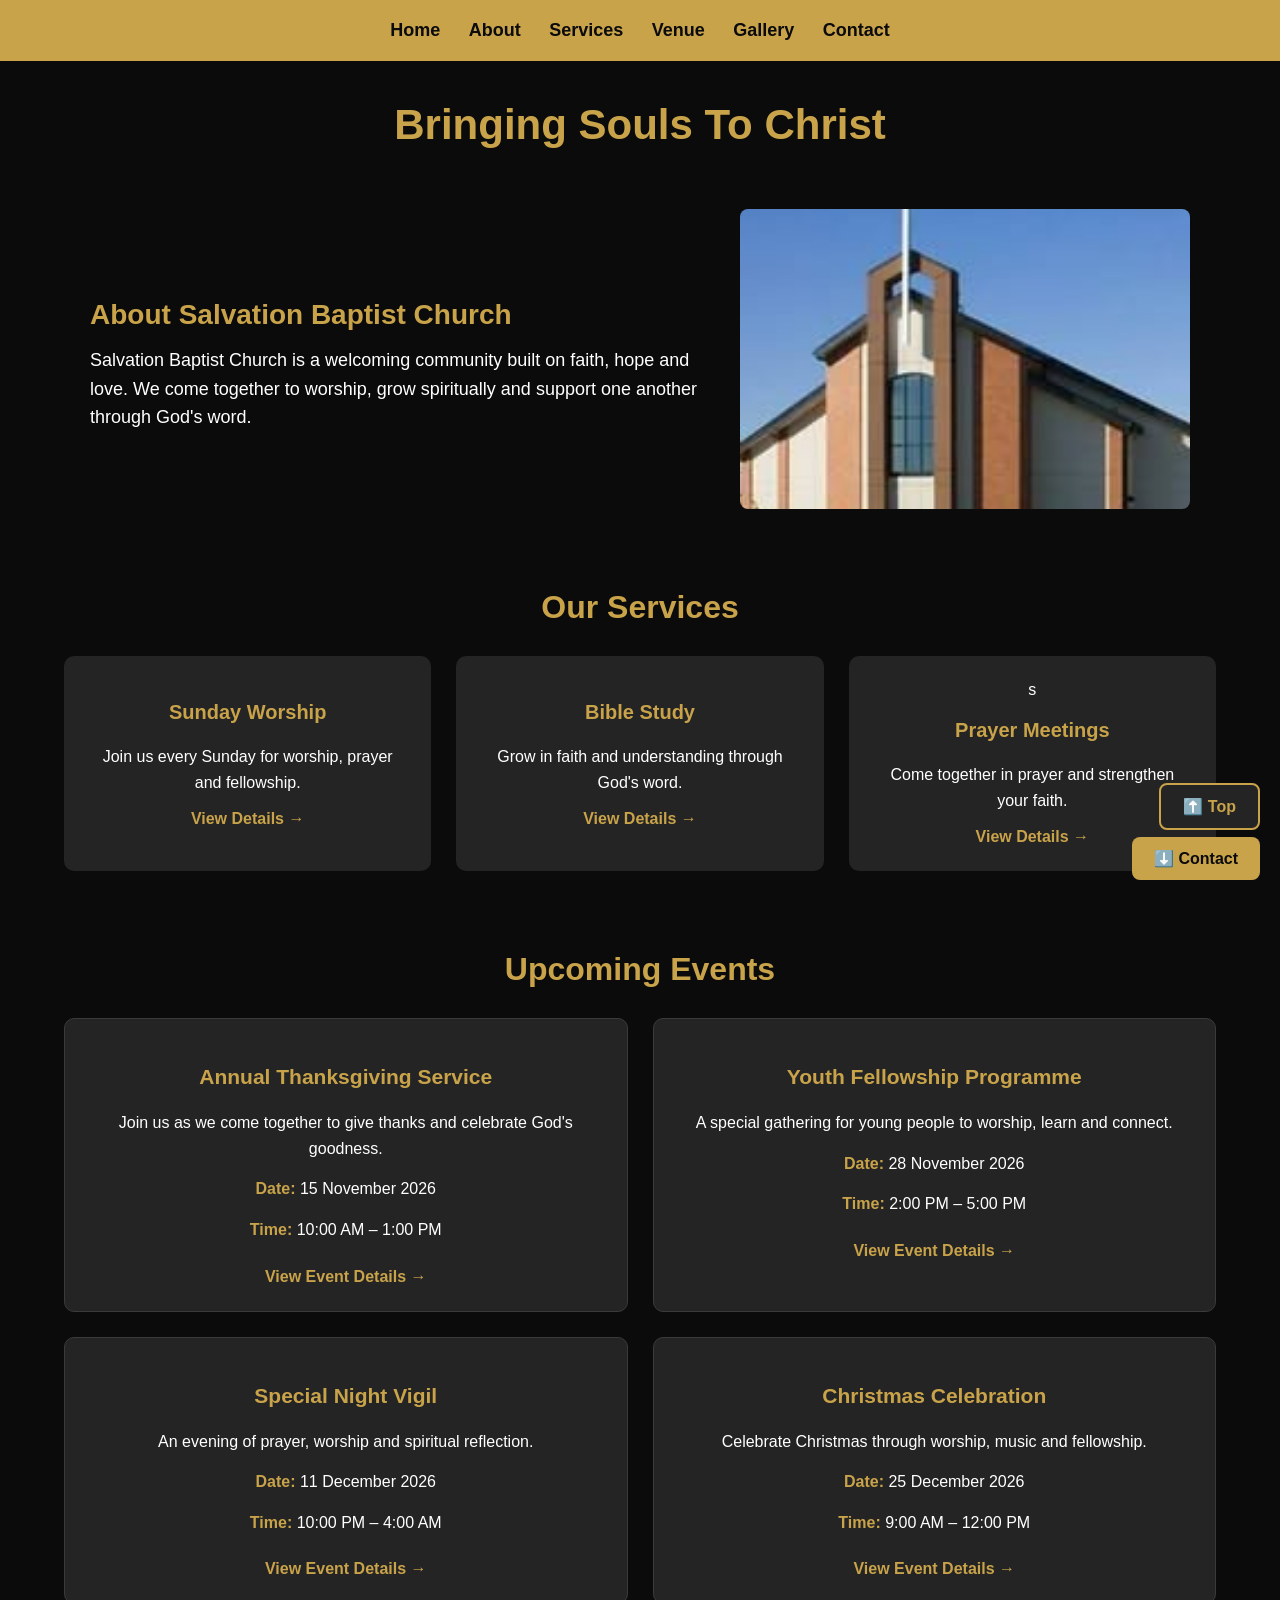
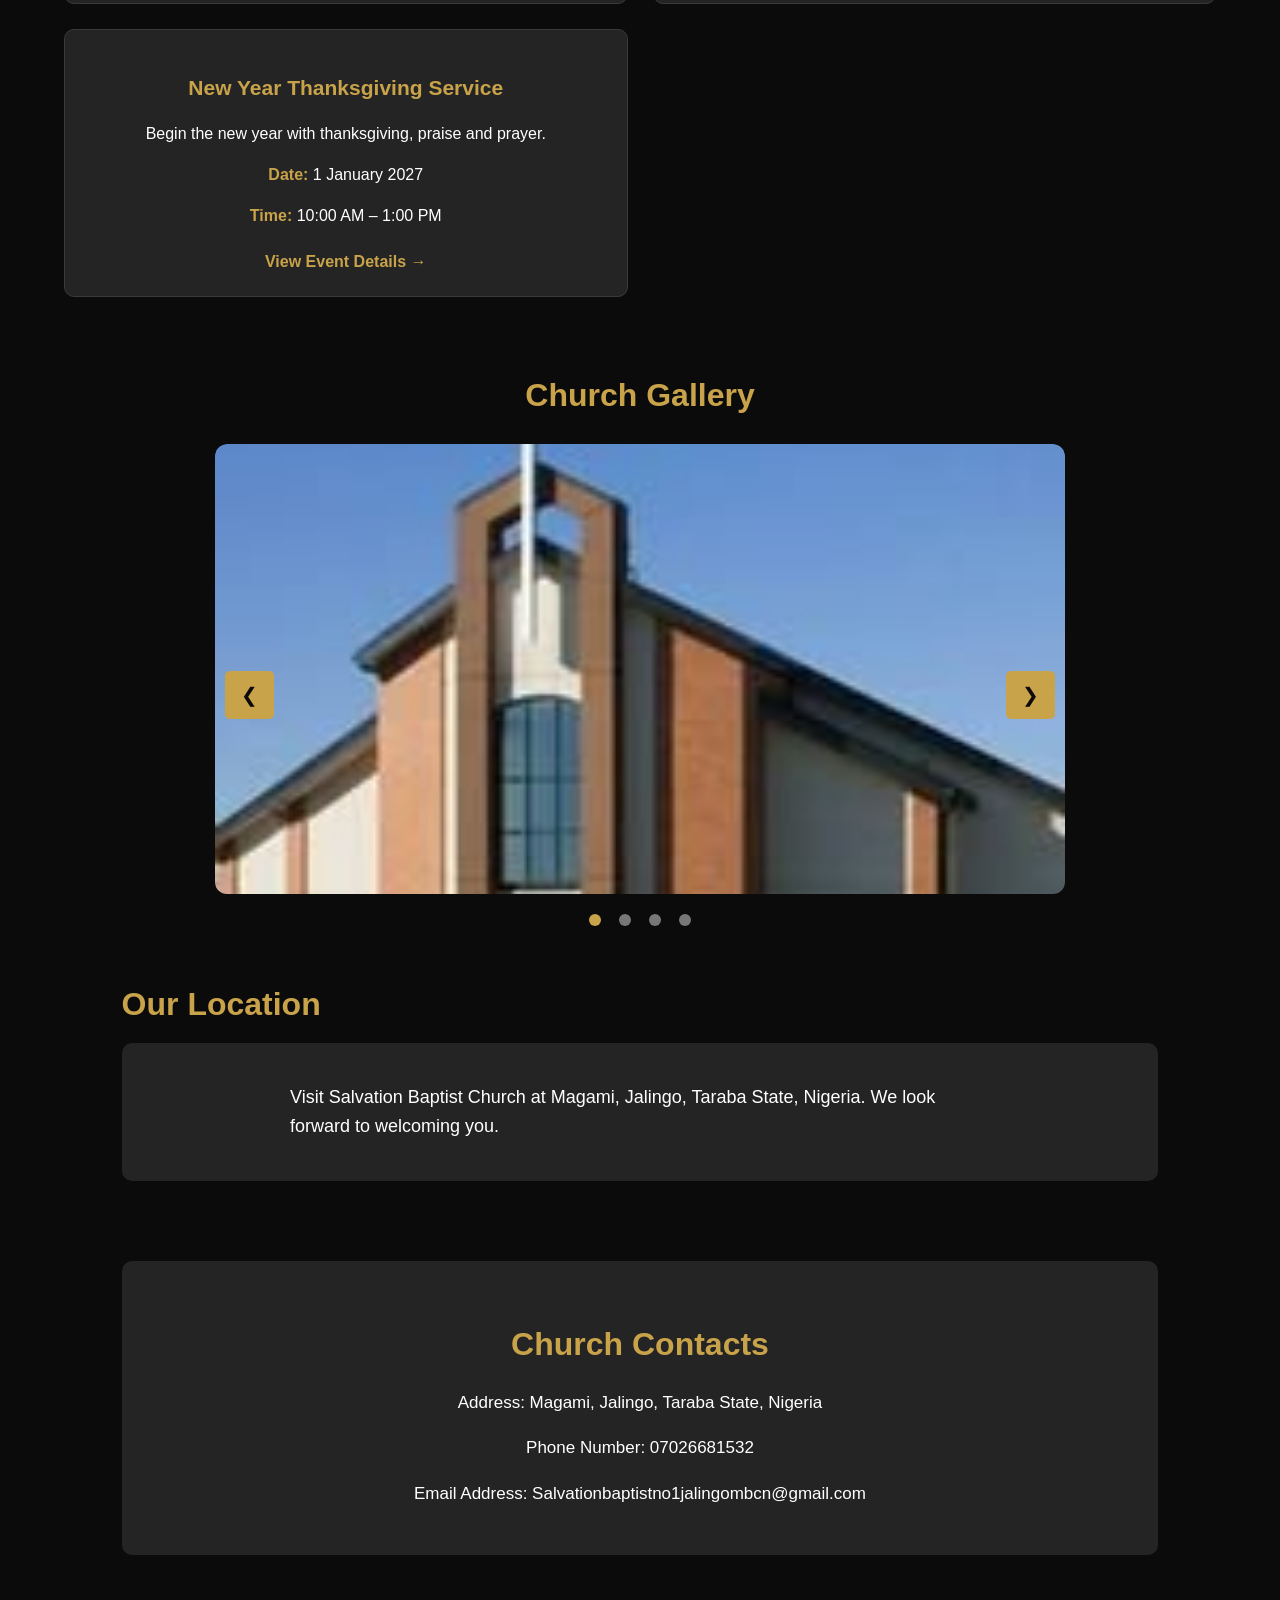
<file: index.html>
<!DOCTYPE html>
<html>
<head>
    <title> Salvation Baptist Church  (MBCN) Jalingo </title>
    <meta name="viewport" content="width=device-width, initial-scale=1.0">
    <link rel="stylesheet" href="styles.css">
    <link rel="stylesheet" href="Upcoming-Events.css">
</head>

<body id="top">
   
<nav>
    <a href="#top">Home</a>
    <a href="#About-Salvation-Baptist-Church">About</a>
    <a href="#Services">Services</a>
    <a href="#Venue">Venue</a>
    <a href="#Profiles">Gallery</a>
    <a href="#Contact">Contact</a>
</nav>


    <h1> Bringing Souls To Christ</h1>
   
<section id="About-Salvation-Baptist-Church">
    <div class="about-container">

        <article class="about-card">
            <h3>About Salvation Baptist Church</h3>

            <p>
                Salvation Baptist Church is a welcoming community
                built on faith, hope and love. We come together to
                worship, grow spiritually and support one another
                through God's word.
            </p>
        </article>

        <img src="church building.jpg"
             alt="Salvation Baptist Church building"
             class="about-image">

    </div>
</section>


<!-- Our Services Section -->

<section id="Services">
    <h2>Our Services</h2>

    <div class="services-container">

        <a href="service.html" target="_blank" rel="noopener noreferrer" class="service-card">
            <h3>Sunday Worship</h3>
            <p>Join us every Sunday for worship, prayer and fellowship.</p>
            <span>View Details →</span>
        </a>

       <a href="service.html" target="_blank" rel="noopener noreferrer" class="service-card">
            <h3>Bible Study</h3>
            <p>Grow in faith and understanding through God's word.</p>
            <span>View Details →</span>
        </a>

       <a href="service.html" target="_blank" rel="noopener noreferrer" class="service-card">s
            <h3>Prayer Meetings</h3>
            <p>Come together in prayer and strengthen your faith.</p>
            <span>View Details →</span>
        </a>

    </div>
</section>



<!-- Upcoming Events Section -->
<section id="Events">

    <h2>Upcoming Events</h2>

    <div class="events-container">

        <div class="event-card">
            <h3>Annual Thanksgiving Service</h3>
            <p>Join us as we come together to give thanks and celebrate God's goodness.</p>
            <p><strong>Date:</strong> 15 November 2026</p>
            <p><strong>Time:</strong> 10:00 AM – 1:00 PM</p>
            <a href="Upcoming-Events.html#annual-thanksgiving" target="_blank">View Event Details →</a>
        </div>

        <div class="event-card">
            <h3>Youth Fellowship Programme</h3>
            <p>A special gathering for young people to worship, learn and connect.</p>
            <p><strong>Date:</strong> 28 November 2026</p>
            <p><strong>Time:</strong> 2:00 PM – 5:00 PM</p>
            <a href="Upcoming-Events.html#youth-fellowship" target="_blank">View Event Details →</a>
        </div>

        <div class="event-card">
            <h3>Special Night Vigil</h3>
            <p>An evening of prayer, worship and spiritual reflection.</p>
            <p><strong>Date:</strong> 11 December 2026</p>
            <p><strong>Time:</strong> 10:00 PM – 4:00 AM</p>
            <a href="Upcoming-Events.html#night-vigil" target="_blank">View Event Details →</a>
        </div>

        <div class="event-card">
            <h3>Christmas Celebration</h3>
            <p>Celebrate Christmas through worship, music and fellowship.</p>
            <p><strong>Date:</strong> 25 December 2026</p>
            <p><strong>Time:</strong> 9:00 AM – 12:00 PM</p>
            <a href="Upcoming-Events.html#christmas" target="_blank">View Event Details →</a>
        </div>

        <div class="event-card">
            <h3>New Year Thanksgiving Service</h3>
            <p>Begin the new year with thanksgiving, praise and prayer.</p>
            <p><strong>Date:</strong> 1 January 2027</p>
            <p><strong>Time:</strong> 10:00 AM – 1:00 PM</p>
            <a href="Upcoming-Events.html#new-year" target="_blank">View Event Details →</a>
        </div>

    </div>

</section>

    
<section id="Profiles">
    <h2>Church Gallery</h2>

<div class="gallery">

    <div class="slides">
        <img src="church building.jpg" alt="Church Building" class="slide">
        <img src="church.jpg" alt="Church Members" class="slide">
        <img src="New Project.png" alt="Church Logo" class="slide">
        <img src="images.jpg" alt="Church Pastor" class="slide">
    </div>

    <button class="gallery-prev" id="galleryPrev">&#10094;</button>
    <button class="gallery-next" id="galleryNext">&#10095;</button>

    <div class="gallery-dots" id="galleryDots"></div>

</div> 

<section id="Venue">
    <h2>Our Location</h2>

    <div class="venue-content">
        <p>
            Visit Salvation Baptist Church at
            Magami, Jalingo, Taraba State, Nigeria.
            We look forward to welcoming you.
        </p>
    </div>
</section>



    
<footer>
    <section id="Contact">


    <h2>Church Contacts</h2>
    <p>Address: Magami, Jalingo, Taraba State, Nigeria</p>
    <p>Phone Number: 07026681532</p>
    <p>Email Address: Salvationbaptistno1jalingombcn@gmail.com</p>

    </section>
</footer>



<div id="imageModal" class="modal">
    <span class="close">&times;</span>

    <button class="prev" id="prevButton">&#10094;</button>

    <img class="modal-content" id="largeImage">
    <p id="imageCaption"></p>

    <button class="next" id="nextButton">&#10095;</button>
</div>


<!-- Back to Top button -->
<button id="backToTop">⬆️ Top</button>

<!-- Go to Contact button -->
<button id="goToContact">⬇️ Contact</button>

<script src="scripts.js"></script>
</body>
</html>
</file>
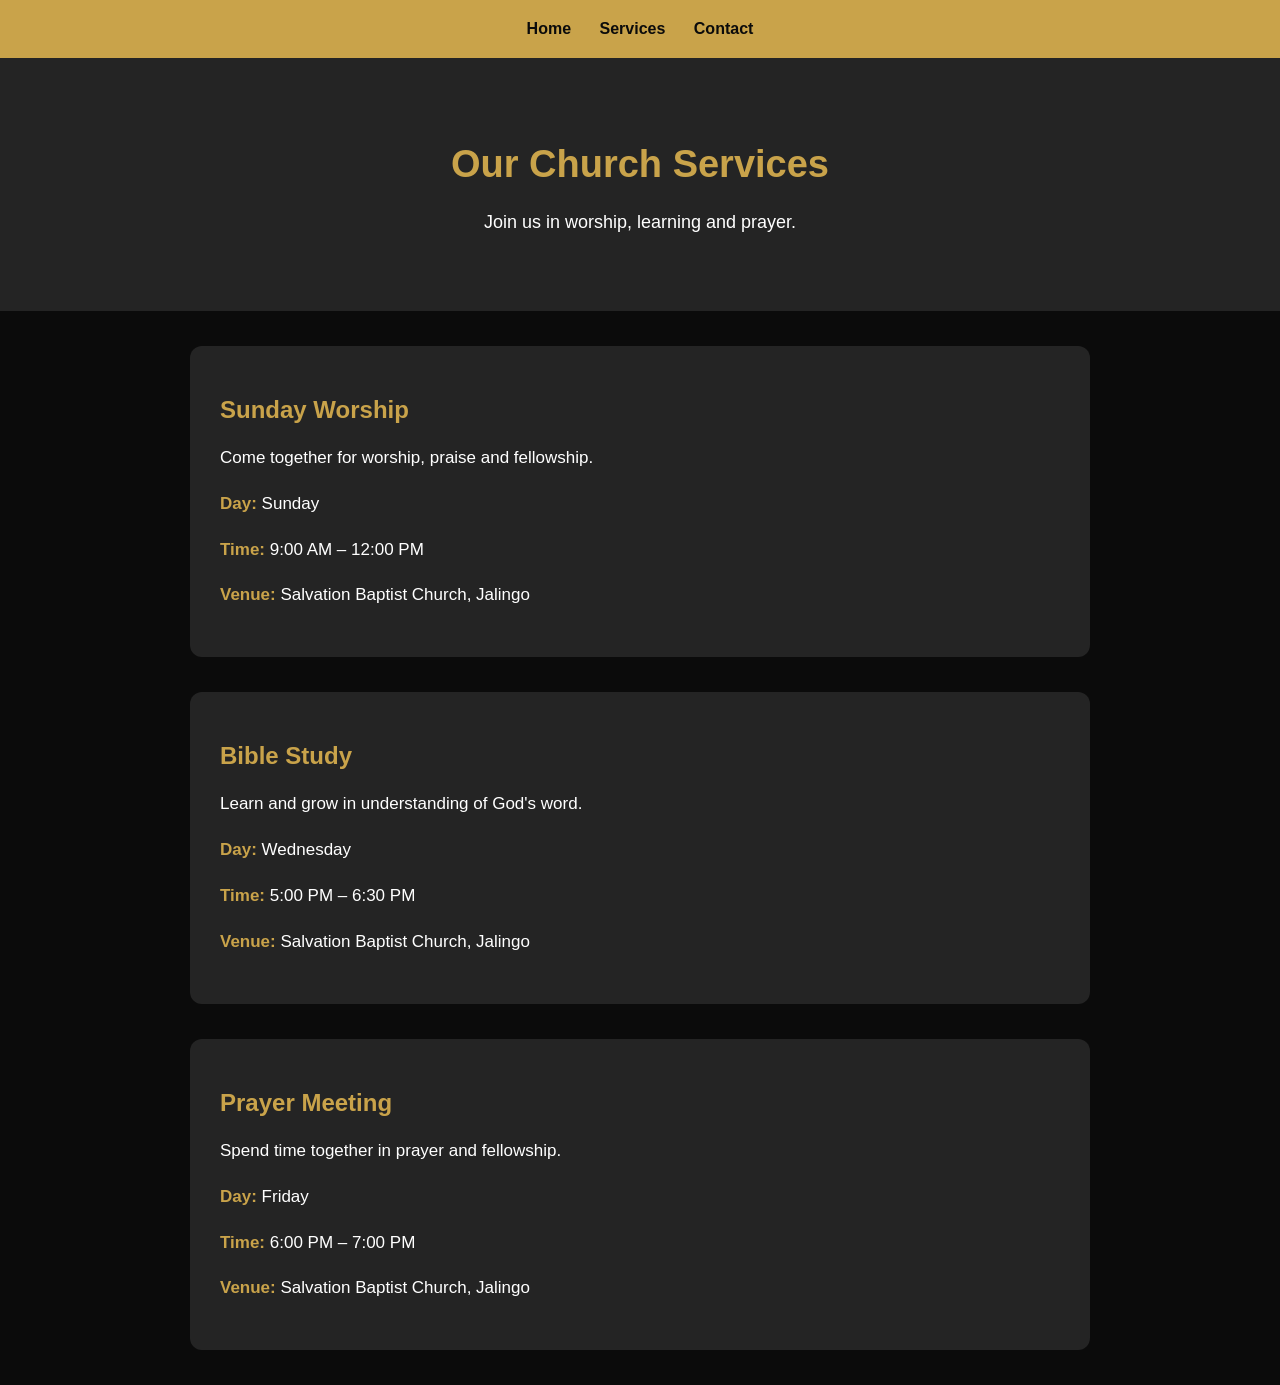
<file: Service.html>
<!DOCTYPE html>
<html lang="en">
<head>
    <meta charset="UTF-8">
    <meta name="viewport" content="width=device-width, initial-scale=1.0">
    <title>Church Services</title>
    <link rel="stylesheet" href="Service.css">
</head>

<body>

    <nav>
        <a href="index.html">Home</a>
        <a href="index.html#Services">Services</a>
        <a href="index.html#Contact">Contact</a>
    </nav>

    <header class="service-header">
        <h1>Our Church Services</h1>
        <p>Join us in worship, learning and prayer.</p>
    </header>

    <main>
        <section class="service-details">
            <h2>Sunday Worship</h2>
            <p>Come together for worship, praise and fellowship.</p>

            <p><strong>Day:</strong> Sunday</p>
            <p><strong>Time:</strong> 9:00 AM – 12:00 PM</p>
            <p><strong>Venue:</strong> Salvation Baptist Church, Jalingo</p>
        </section>

        <section class="service-details">
            <h2>Bible Study</h2>
            <p>Learn and grow in understanding of God's word.</p>

            <p><strong>Day:</strong> Wednesday</p>
            <p><strong>Time:</strong> 5:00 PM – 6:30 PM</p>
            <p><strong>Venue:</strong> Salvation Baptist Church, Jalingo</p>
        </section>

        <section class="service-details">
            <h2>Prayer Meeting</h2>
            <p>Spend time together in prayer and fellowship.</p>

            <p><strong>Day:</strong> Friday</p>
            <p><strong>Time:</strong> 6:00 PM – 7:00 PM</p>
            <p><strong>Venue:</strong> Salvation Baptist Church, Jalingo</p>
        </section>
    </main>

</body>
</html>
</file>
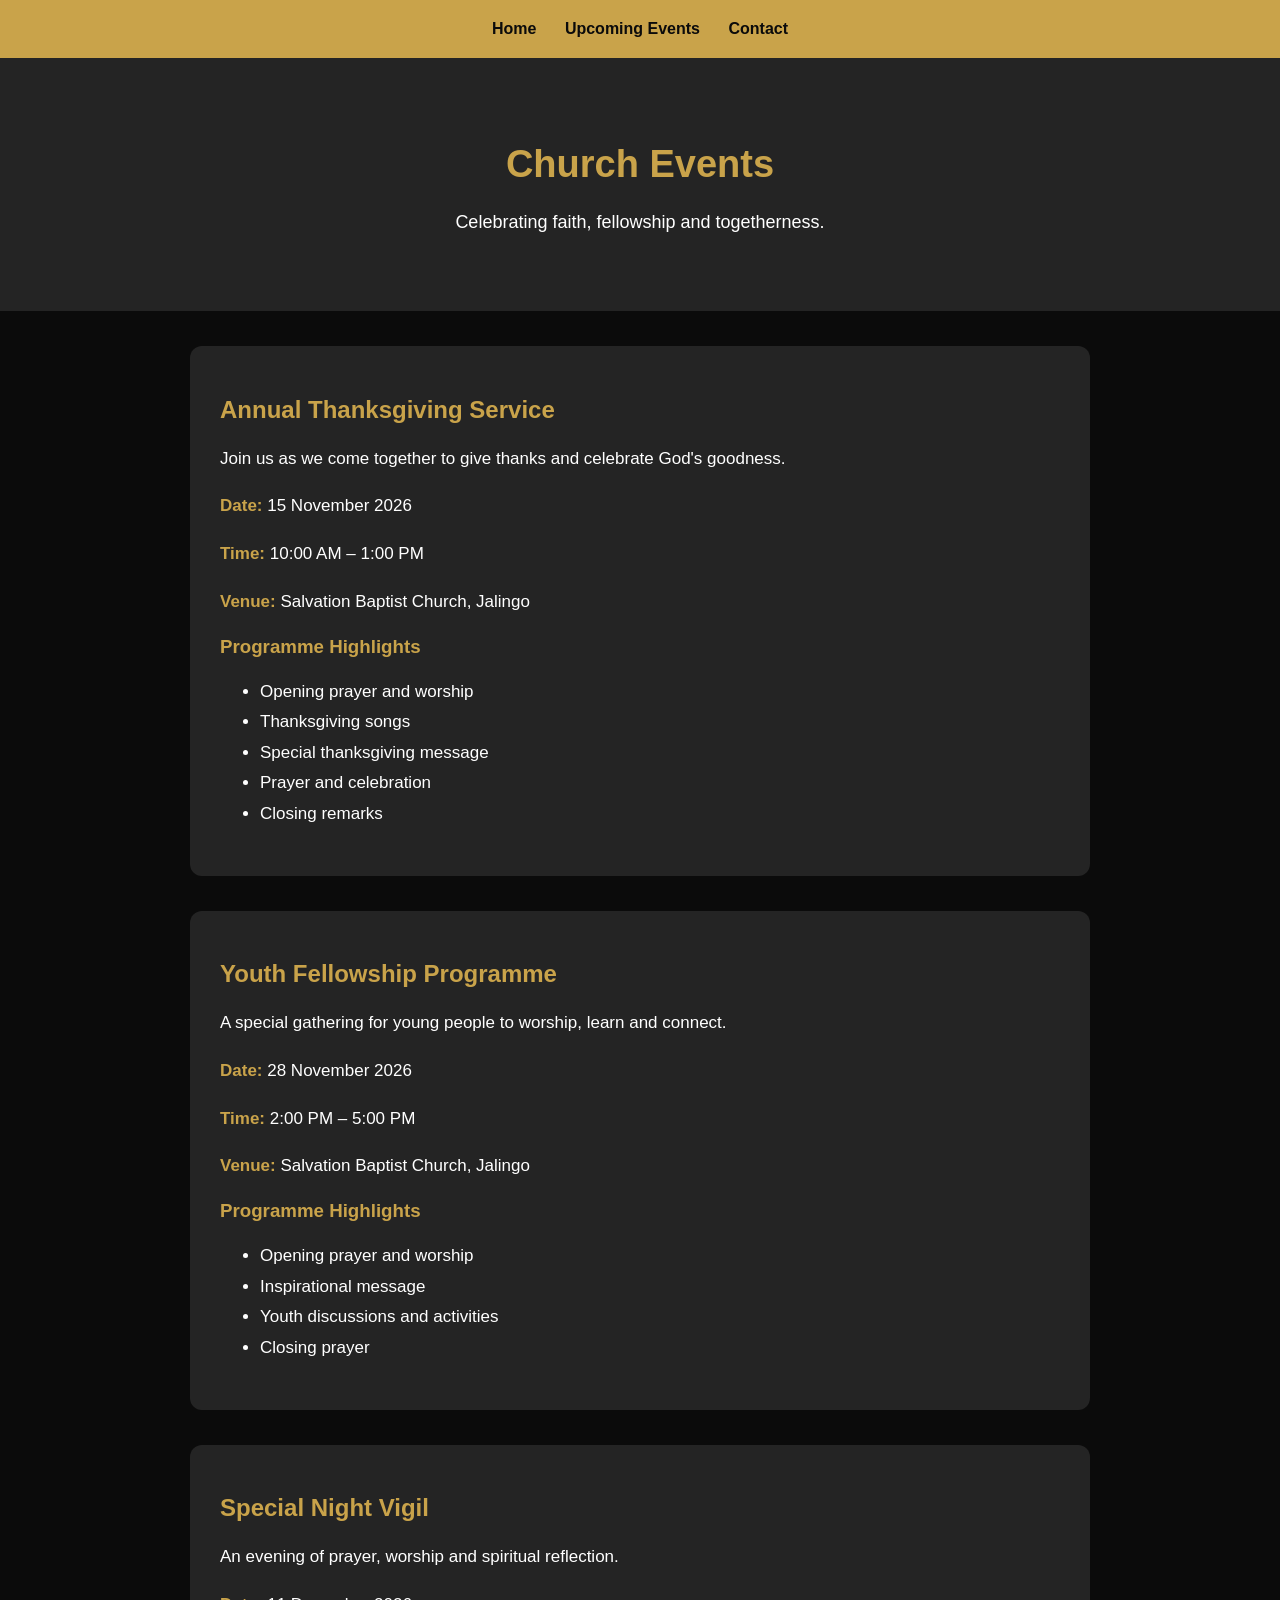
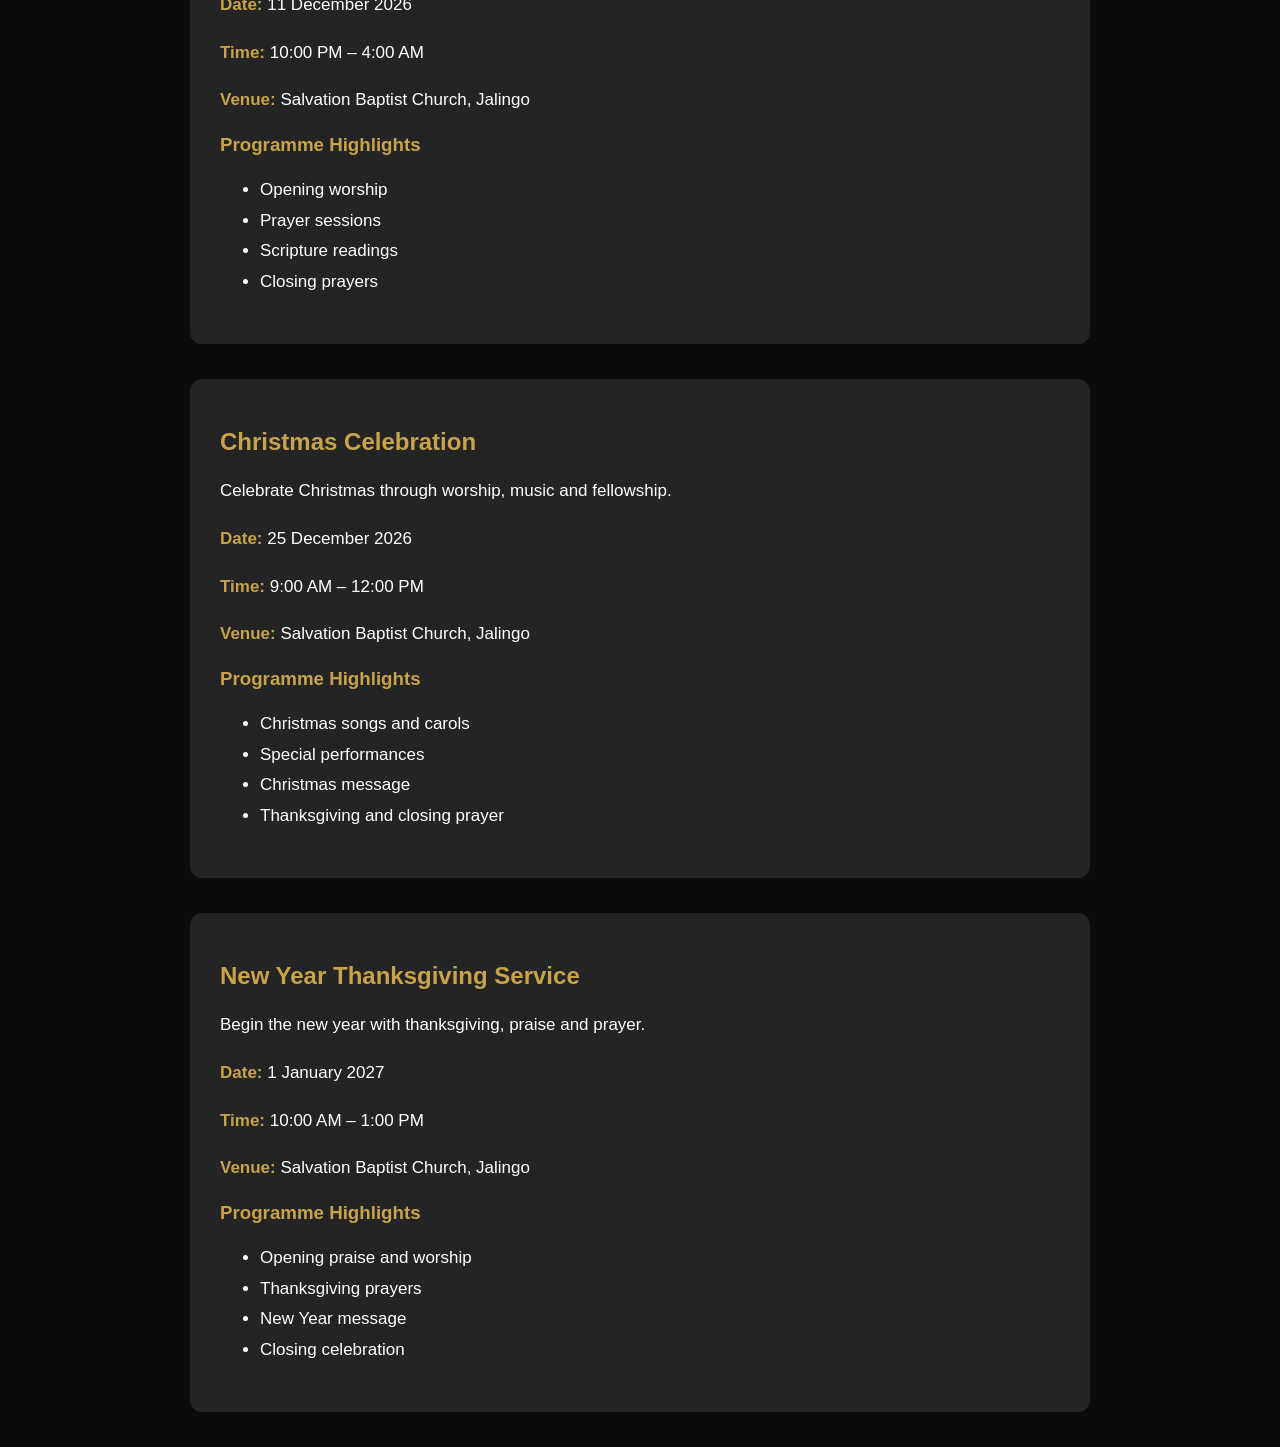
<file: Upcoming-Events.html>
<!DOCTYPE html>
<html lang="en">
<head>
    <meta charset="UTF-8">
    <meta name="viewport" content="width=device-width, initial-scale=1.0">
    <title>Church Events</title>
    <link rel="stylesheet" href="Upcoming-Events.css">
</head>

<body>

    <nav>
        <a href="index.html">Home</a>
        <a href="index.html#Events">Upcoming Events</a>
        <a href="index.html#Contact">Contact</a>
    </nav>

    <header class="event-header">
        <h1>Church Events</h1>
        <p>Celebrating faith, fellowship and togetherness.</p>
    </header>

    <main>
        
<section class="event-details" id="annual-thanksgiving">
    <h2>Annual Thanksgiving Service</h2>

    <p>Join us as we come together to give thanks and celebrate God's goodness.</p>

    <p><strong>Date:</strong> 15 November 2026</p>
    <p><strong>Time:</strong> 10:00 AM – 1:00 PM</p>
    <p><strong>Venue:</strong> Salvation Baptist Church, Jalingo</p>

    <h3>Programme Highlights</h3>

    <ul>
        <li>Opening prayer and worship</li>
        <li>Thanksgiving songs</li>
        <li>Special thanksgiving message</li>
        <li>Prayer and celebration</li>
        <li>Closing remarks</li>
    </ul>
</section>


        <section class="event-details" id="youth-fellowship">
            <h2>Youth Fellowship Programme</h2>
            <p>A special gathering for young people to worship, learn and connect.</p>
            <p><strong>Date:</strong> 28 November 2026</p>
            <p><strong>Time:</strong> 2:00 PM – 5:00 PM</p>
            <p><strong>Venue:</strong> Salvation Baptist Church, Jalingo</p>
            <h3>Programme Highlights</h3>
            <ul>
                <li>Opening prayer and worship</li>
                <li>Inspirational message</li>
                <li>Youth discussions and activities</li>
                <li>Closing prayer</li>
            </ul>
        </section>

        <section class="event-details" id="night-vigil">
            <h2>Special Night Vigil</h2>
            <p>An evening of prayer, worship and spiritual reflection.</p>
            <p><strong>Date:</strong> 11 December 2026</p>
            <p><strong>Time:</strong> 10:00 PM – 4:00 AM</p>
            <p><strong>Venue:</strong> Salvation Baptist Church, Jalingo</p>
            <h3>Programme Highlights</h3>
            <ul>
                <li>Opening worship</li>
                <li>Prayer sessions</li>
                <li>Scripture readings</li>
                <li>Closing prayers</li>
            </ul>
        </section>

      <section class="event-details" id="christmas">
            <h2>Christmas Celebration</h2>
            <p>Celebrate Christmas through worship, music and fellowship.</p>
            <p><strong>Date:</strong> 25 December 2026</p>
            <p><strong>Time:</strong> 9:00 AM – 12:00 PM</p>
            <p><strong>Venue:</strong> Salvation Baptist Church, Jalingo</p>
            <h3>Programme Highlights</h3>
            <ul>
                <li>Christmas songs and carols</li>
                <li>Special performances</li>
                <li>Christmas message</li>
                <li>Thanksgiving and closing prayer</li>
            </ul>
        </section>

     <section class="event-details" id="new-year">
            <h2>New Year Thanksgiving Service</h2>
            <p>Begin the new year with thanksgiving, praise and prayer.</p>
            <p><strong>Date:</strong> 1 January 2027</p>
            <p><strong>Time:</strong> 10:00 AM – 1:00 PM</p>
            <p><strong>Venue:</strong> Salvation Baptist Church, Jalingo</p>
            <h3>Programme Highlights</h3>
            <ul>
                <li>Opening praise and worship</li>
                <li>Thanksgiving prayers</li>
                <li>New Year message</li>
                <li>Closing celebration</li>
            </ul>
        </section>

    </main>

</body>
</html>
</file>
<file: styles.css>
body {
    font-family: Arial, sans-serif;
    background-color: #650015;
    color: white;
    text-align: center;
    margin: 0;
    padding: 40px;
    transition: background-color 0.3s, color 0.3s;
}

h1 {
    font-size: 42px;
    margin-bottom: 30px;
}

h2 {
    font-size: 30px;
    margin-top: 35px;
}

p {
    font-size: 18px;
    line-height: 1.6;
    max-width: 700px;
    margin: 15px auto;
}

nav {
    margin-bottom: 40px;
}

nav a {
    color: white;
    text-decoration: none;
    margin: 0 15px;
    font-size: 18px;
}

nav a:hover {
    text-decoration: bold;
}





.about-card {
    width: 90%;
    max-width: 1000px;
    margin: 60px auto;
    padding: 25px;
    text-align: left;
    background-color: transparent;
    color: #FFFFFF;
    border-radius: 0;
    box-sizing: border-box;
}

.about-card h3 {
    color: #C9A34A;
    font-size: 28px;
    margin-bottom: 15px;
}

.about-card p {
    color: #FFFFFF;
    font-size: 18px;
    line-height: 1.6;
}




#gallery {
    text-align: center;
    padding: 40px 20px;
}

#gallery h2 {
    font-size: 32px;
    margin-bottom: 25px;
}

.gallery {
    display: flex;
    justify-content: left;
    gap: 20px;
    flex-wrap: wrap;
}

.gallery img {
    width: 220px;
    height: 160px;
    object-fit: cover;
    border-radius: 10px;
    cursor: pointer;
    transition: transform 0.3s ease;
}

.gallery img:hover {
    transform: scale(1.08);
}

.modal {
    display: none;
    position: fixed;
    z-index: 1000;
    left: 0;
    top: 0;
    width: 100%;
    height: 100%;
    background-color: rgba(0, 0, 0, 0.8);
    text-align: center;
}

.modal-content {
    max-width: 80%;
    max-height: 80%;
    margin-top: 5%;
    border-radius: 10px;
}

.close {
    position: absolute;
    top: 20px;
    right: 35px;
    color: white;
    font-size: 40px;
    font-weight: bold;
    cursor: pointer;
}





/* Image popup */
.modal {
    display: none;
    position: fixed;
    z-index: 1000;
    padding-top: 50px;
    left: 0;
    top: 0;
    width: 100%;
    height: 100%;
    background-color: rgba(0, 0, 0, 0.9);
}

/* Large image inside popup */
.modal-content {
    display: block;
    max-width: 80%;
    max-height: 80%;
    margin: auto;
    margin-top: 40px;
}

/* Close button */
.close {
    position: absolute;
    top: 20px;
    right: 35px;
    color: white;
    font-size: 40px;
    font-weight: bold;
    cursor: pointer;
}

/* Previous and Next buttons */
.prev,
.next {
    position: absolute;
    top: 50%;
    transform: translateY(-50%);
    background: none;
    border: none;
    color: white;
    font-size: 50px;
    cursor: pointer;
    padding: 20px;
}

/* Previous button */
.prev {
    left: 20px;
}

/* Next button */
.next {
    right: 20px;
}

/* Button hover effect */
.prev:hover,
.next:hover {
    color: #ccc;
}




#imageCaption {
    color: white;
    font-size: 20px;
    margin-top: 15px;
    font-weight: bold;
}







#backToTop,
#goToContact {
    position: fixed;
    right: 20px;
    padding: 12px 18px;
    border: none;
    border-radius: 25px;
    cursor: pointer;
    font-size: 16px;
    font-weight: bold;
    z-index: 999;
}

#backToTop {
    bottom: 70px;
}

#goToContact {
    bottom: 20px;
}


/* Back to Top button */
#backToTop {
    background-color: #242424;
    color: #C9A34A;
    border: 2px solid #C9A34A;
    border-radius: 8px;
    padding: 12px 22px;
    font-size: 16px;
    font-weight: bold;
    cursor: pointer;
}

#backToTop:hover {
    background-color: #C9A34A;
    color: #0B0B0B;
}


/* Contact button */
#goToContact {
    background-color: #C9A34A;
    color: #0B0B0B;
    border: none;
    border-radius: 8px;
    padding: 12px 22px;
    font-size: 16px;
    font-weight: bold;
    cursor: pointer;
}

#goToContact:hover {
    background-color: #FFFFFF;
    color: #0B0B0B;
}



/* Premium black and gold theme */
body {
    background-color: #0B0B0B;
    color: #FFFFFF;
    font-family: Arial, sans-serif;
    margin: 0;
    padding: 0;
}

h1,
h2,
h3 {
    color: #C9A34A;
}





/* Navigation bar */
nav {
    background-color: #C9A34A;
    padding: 20px;
    text-align: center;
}

nav a {
    color: #0B0B0B;
    text-decoration: none;
    font-weight: bold;
    margin: 0 12px;
}

nav a:hover {
    color: #FFFFFF;
}




/* About section layout */
.about-container {
    display: flex;
    align-items: center;
    justify-content: space-between;
    gap: 40px;
    width: 90%;
    max-width: 1100px;
    margin: 60px auto;
}

.about-container .about-card {
    flex: 1;
    width: auto;
    margin: 0;
    padding: 0;
}

.about-image {
    width: 45%;
    max-width: 450px;
    height: 300px;
    object-fit: cover;
    border-radius: 8px;
}


/* Our Services section */
#Services {
    width: 90%;
    max-width: 1200px;
    margin: 80px auto;
}

#Services h2 {
    color: #C9A34A;
    font-size: 32px;
    margin-bottom: 30px;
}

/* Services layout */
.services-container {
    display: flex;
    gap: 25px;
    justify-content: space-between;
}

/* Individual service cards */
.service-card {
    background-color: #242424;
    border-radius: 10px;
    padding: 25px;
    flex: 1;
    min-height: 180px;
    box-sizing: border-box;
}

.service-card h3 {
    color: #C9A34A;
    font-size: 20px;
}

.service-card p {
    color: #FFFFFF;
    font-size: 16px;
    line-height: 1.6;
}



/* Gallery section */
#Profiles {
    width: 90%;
    max-width: 1200px;
    margin: 50px auto;
}

#Profiles h2 {
    color: #C9A34A;
    font-size: 32px;
    margin-bottom: 30px;
}

/* Gallery grid */
.gallery {
    display: grid;
    grid-template-columns: repeat(3, 1fr);
    gap: 25px;
}

/* Gallery images */
.gallery img {
    width: 100%;
    height: 220px;
    object-fit: cover;
    border-radius: 8px;
    cursor: pointer;
    transition: transform 0.3s ease;
}

.gallery img:hover {
    transform: scale(1.04);
}


/* Responsive layout for tablets and phones */

@media (max-width: 768px) {

    /* About section */
    .about-container {
        flex-direction: column;
        align-items: flex-start;
    }

    .about-image {
        width: 100%;
        max-width: 100%;
    }

    /* Services cards */
    .services-container {
        flex-direction: column;
    }

    /* Gallery */
    .gallery {
        grid-template-columns: repeat(2, 1fr);
    }

}



/* Venue section */
#Venue {
    width: 90%;
    max-width: 1200px;
    margin: 40px auto;
    text-align: left;
}

#Venue h2 {
    color: #C9A34A;
    font-size: 32px;
    margin-bottom: 20px;
}

.venue-content {
    background-color: #242424;
    padding: 25px;
    border-radius: 10px;
}

.venue-content p {
    color: #FFFFFF;
    font-size: 18px;
    line-height: 1.6;
}


/* Contact section */
#Contact {
    width: 90%;
    max-width: 1200px;
    margin: 80px auto;
    padding: 30px;
    box-sizing: border-box;
    background-color: #242424;
    border-radius: 10px;
}

#Contact h2 {
    color: #C9A34A;
    font-size: 32px;
    margin-bottom: 25px;
}

#Contact p {
    color: #FFFFFF;
    font-size: 17px;
    line-height: 1.8;
}



/* Smooth scrolling */
html {
    scroll-behavior: smooth;
}



/* Remove default hyperlink styling from service cards */
.service-card {
    text-decoration: none;
    color: #FFFFFF;
    display: block;
}

.service-card:visited {
    color: #FFFFFF;
    text-decoration: none;
}

.service-card:hover {
    transform: translateY(-5px);
    transition: transform 0.3s ease;
}

.service-card span {
    color: #C9A34A;
    text-decoration: none;
    font-weight: bold;
}




/* Church Gallery Slideshow */

.gallery {
    position: relative;
    width: 90%;
    max-width: 800px;
    margin: 30px auto;
    overflow: hidden;
    border-radius: 12px;
}

.slides {
    display: flex;
    width: 100%;
}

.slide {
    display: none;
    width: 100%;
    height: 450px;
    object-fit: cover;
}

.slide:first-child {
    display: block;
}

.gallery-prev,
.gallery-next {
    position: absolute;
    top: 50%;
    transform: translateY(-50%);
    background: #C9A34A;
    color: #0B0B0B;
    border: none;
    padding: 12px 16px;
    cursor: pointer;
    font-size: 20px;
    border-radius: 5px;
}

.gallery-prev {
    left: 10px;
}

.gallery-next {
    right: 10px;
}

.gallery-dots {
    text-align: center;
    padding: 12px;
}

.gallery-dots button {
    width: 12px;
    height: 12px;
    margin: 5px;
    border: none;
    border-radius: 50%;
    background: #777;
    cursor: pointer;
}

.gallery-dots button.active {
    background: #C9A34A;
}

@media (max-width: 600px) {
    .slide {
        height: 280px;
    }
}

/* Fix Gallery Slideshow Layout */

.gallery {
    display: block;
    position: relative;
    width: 90%;
    max-width: 850px;
    margin: 30px auto;
    overflow: hidden;
}

.slides {
    width: 100%;
    display: block;
}

.gallery .slide {
    display: none;
    width: 100%;
    height: 450px;
    object-fit: cover;
    border-radius: 12px;
    box-sizing: border-box;
}

.gallery-dots {
    display: flex;
    justify-content: center;
    align-items: center;
    width: 100%;
    padding: 15px 0;
    gap: 8px;
}

.gallery-dots button {
    flex-shrink: 0;
}
</file>
<file: Upcoming-Events.css>
/* Upcoming Events Section */
#Events {
    width: 90%;
    max-width: 1200px;
    margin: 80px auto;
}

#Events h2 {
    color: #C9A34A;
    font-size: 32px;
    margin-bottom: 30px;
}

/* Events layout */
.events-container {
    display: grid;
    grid-template-columns: repeat(2, 1fr);
    gap: 25px;
}

/* Individual event cards */
.event-card {
    background-color: #242424;
    padding: 25px;
    border-radius: 10px;
    box-sizing: border-box;
    border: 1px solid #3A3A3A;
}

.event-card h3 {
    color: #C9A34A;
    font-size: 21px;
}

.event-card p {
    color: #FFFFFF;
    font-size: 16px;
    line-height: 1.6;
}

.event-card strong {
    color: #C9A34A;
}

.event-card a {
    display: inline-block;
    margin-top: 10px;
    color: #C9A34A;
    text-decoration: none;
    font-weight: bold;
}

.event-card a:hover {
    color: #FFFFFF;
    text-decoration: underline;
}

/* Responsive layout */
@media (max-width: 768px) {
    .events-container {
        grid-template-columns: 1fr;
    }
}



/* Individual Event Details Page */

body {
    background-color: #0B0B0B;
    color: #FFFFFF;
    font-family: Arial, sans-serif;
    margin: 0;
    padding: 0;
}

/* Navigation */
nav {
    background-color: #C9A34A;
    padding: 20px;
    text-align: center;
}

nav a {
    color: #0B0B0B;
    text-decoration: none;
    font-weight: bold;
    margin: 0 12px;
}

/* Event page heading */
.event-header {
    background-color: #242424;
    text-align: center;
    padding: 60px 20px;
}

.event-header h1 {
    color: #C9A34A;
    font-size: 38px;
}

.event-header p {
    color: #FFFFFF;
    font-size: 18px;
}

/* Event information cards */
.event-details {
    background-color: #242424;
    width: 85%;
    max-width: 900px;
    margin: 35px auto;
    padding: 30px;
    border-radius: 12px;
    box-sizing: border-box;
}

.event-details h2,
.event-details h3 {
    color: #C9A34A;
}

.event-details p,
.event-details li {
    color: #FFFFFF;
    font-size: 17px;
    line-height: 1.8;
}

.event-details strong {
    color: #C9A34A;
}

/* Mobile layout */
@media (max-width: 600px) {
    .event-header h1 {
        font-size: 28px;
    }

    .event-details {
        width: 90%;
        padding: 20px;
    }
}
</file>
<file: Service.css>
/* General page styling */
body {
    background-color: #0B0B0B;
    color: #FFFFFF;
    font-family: Arial, sans-serif;
    margin: 0;
    padding: 0;
}

/* Navigation */
nav {
    background-color: #C9A34A;
    padding: 20px;
    text-align: center;
}

nav a {
    color: #0B0B0B;
    text-decoration: none;
    font-weight: bold;
    margin: 0 12px;
}

nav a:hover {
    color: #FFFFFF;
}

/* Page heading */
.service-header {
    text-align: center;
    padding: 60px 20px;
    background-color: #242424;
}

.service-header h1 {
    color: #C9A34A;
    font-size: 38px;
}

.service-header p {
    color: #FFFFFF;
    font-size: 18px;
}

/* Service cards */
.service-details {
    background-color: #242424;
    width: 85%;
    max-width: 900px;
    margin: 35px auto;
    padding: 30px;
    border-radius: 12px;
    box-sizing: border-box;
}

.service-details h2 {
    color: #C9A34A;
    margin-bottom: 20px;
}

.service-details p {
    color: #FFFFFF;
    font-size: 17px;
    line-height: 1.7;
}

.service-details strong {
    color: #C9A34A;
}

/* Mobile layout */
@media (max-width: 600px) {
    .service-header h1 {
        font-size: 28px;
    }

    .service-details {
        width: 90%;
        padding: 20px;
    }

    nav a {
        display: inline-block;
        margin: 5px;
    }
}
</file>
